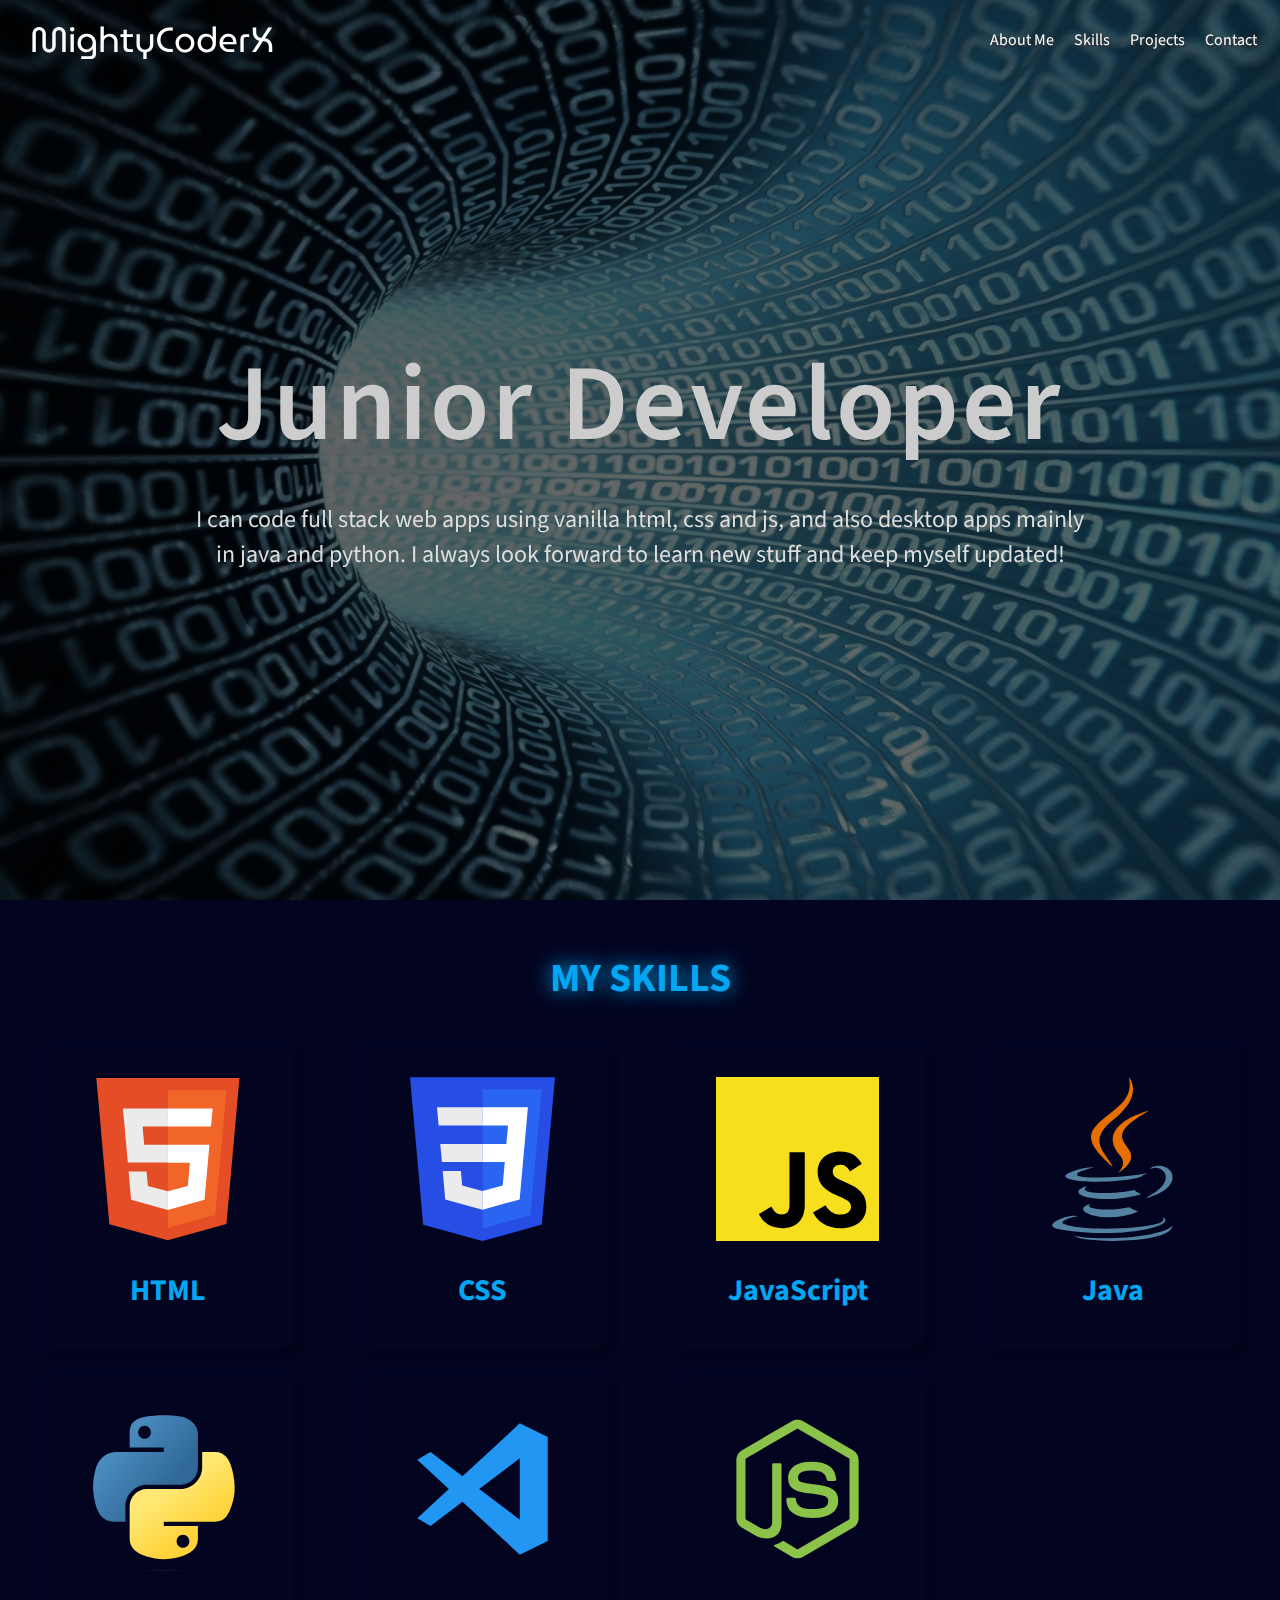
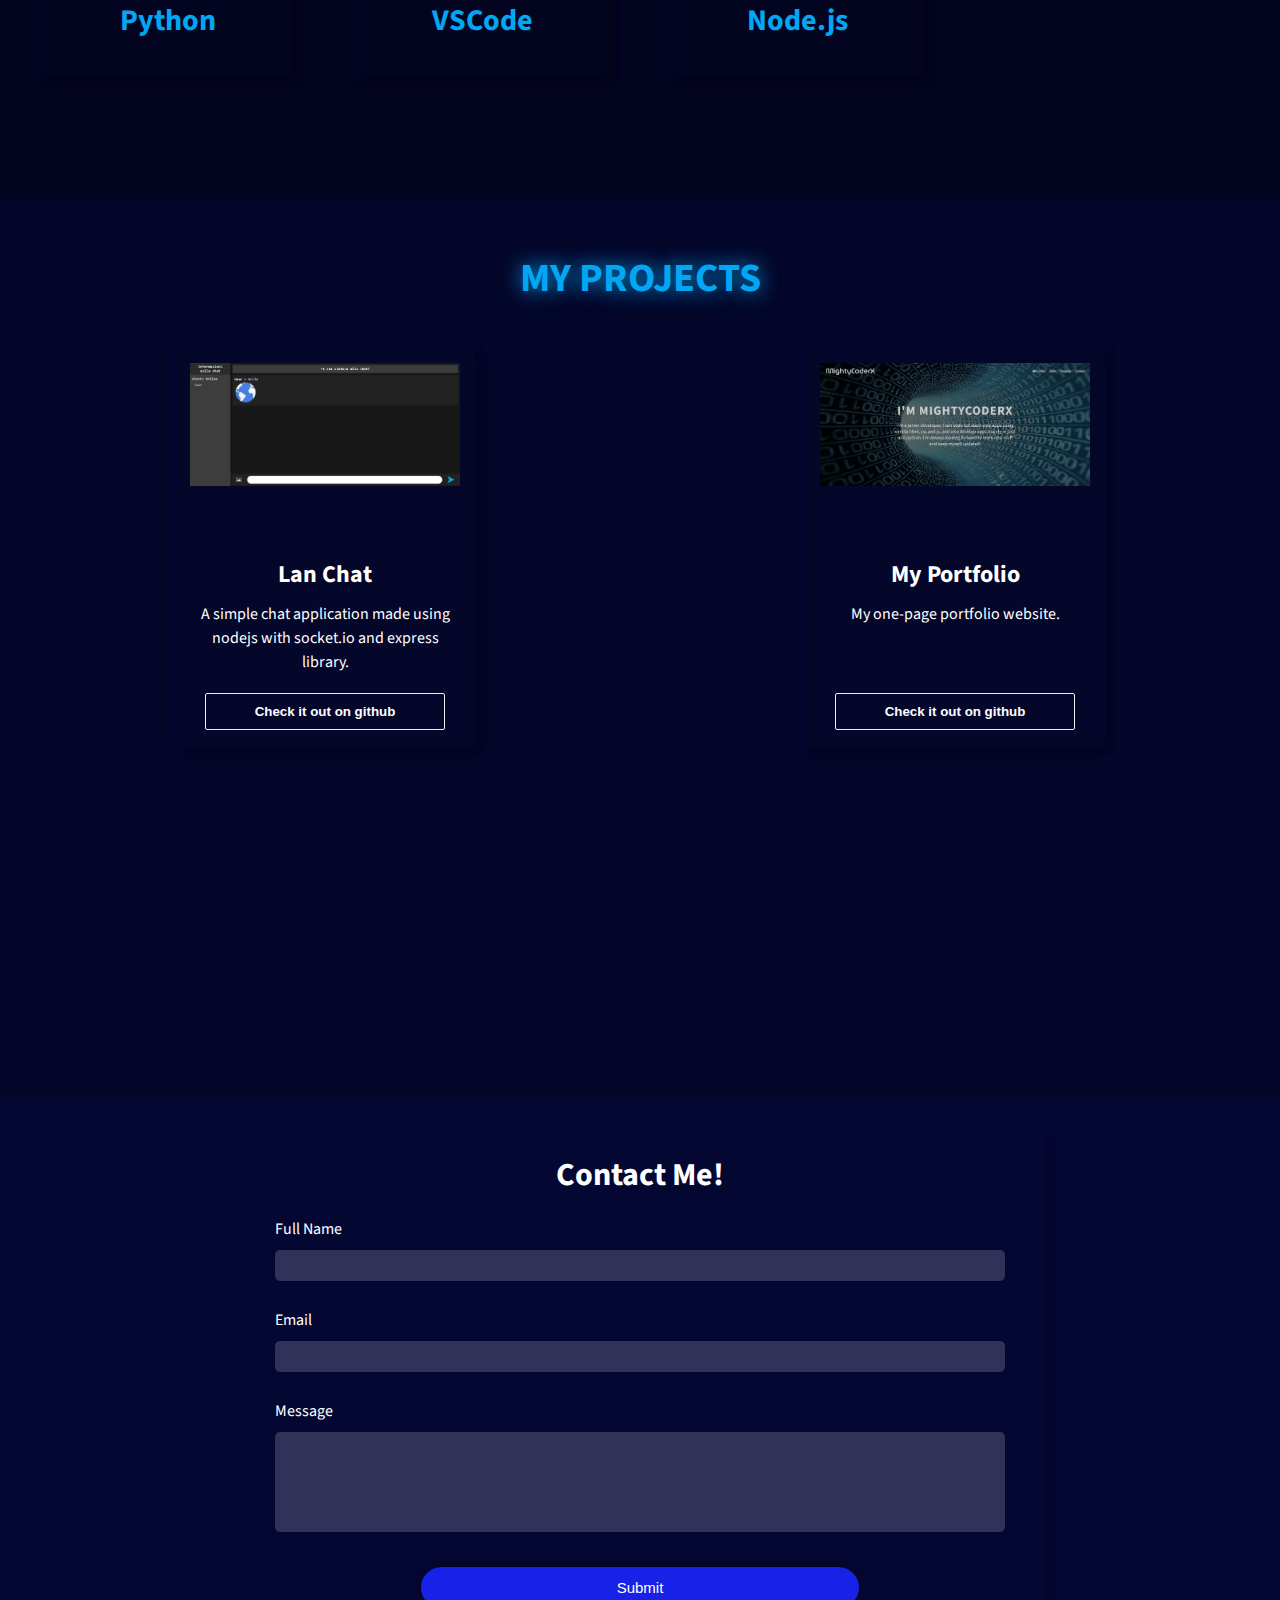
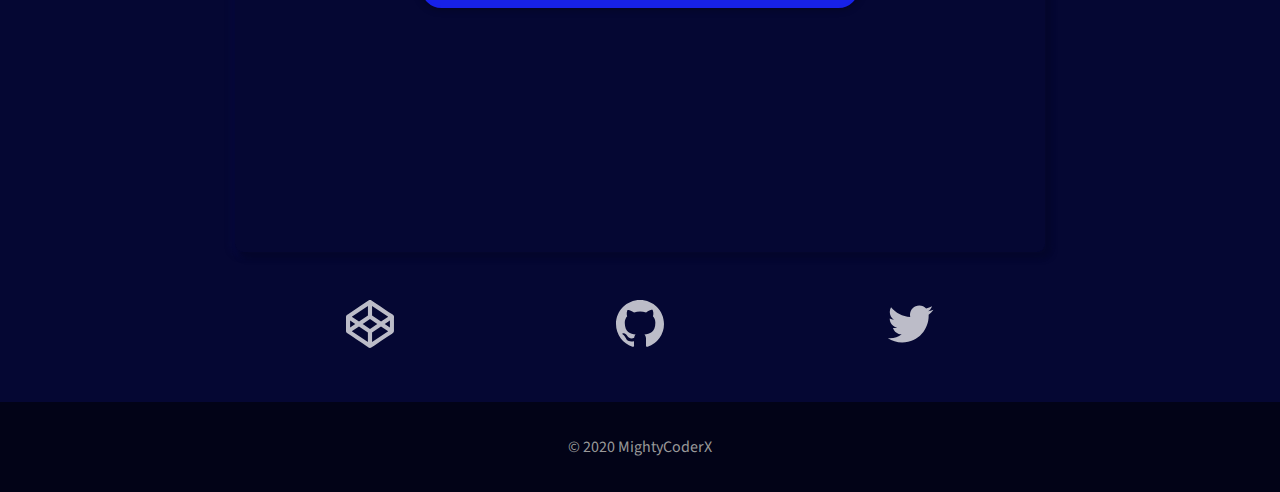
<file: index.html>
<!DOCTYPE html>
<html lang="en" prefix="og: http://ogp.me/ns#">
    <head>
        <meta charset="UTF-8">
        <meta name="viewport" content="width=device-width, initial-scale=1.0, maximum-scale=5.0, minimum-scale=1.0">
        <meta name="google-site-verification" content="GTC86NPy5NuyubFGvjIZnr-Q8r4Kd3Ue5QUt6R0kiZ4">
        
        <title>MightyCoderX</title>
        <link rel="shortcut icon" href="favicon.svg" type="image/svg+xml">
        
        <link rel="preload" href="css/general.css" as="style">
        <link rel="preload" href="css/utils.css" as="style">
        <link rel="preconnect" href="https://fonts.googleapis.com">

        <meta name="description" content="My personal portfolio website">

        <meta property="og:title" content="MightyCoderX">
        <meta property="og:description" content="My personal portfolio website">
        <meta property="og:site_name" content="mightycoderx.github.io">
        <meta property="og:locale" content="en_US">
        <meta property="og:type" content="website">
        <meta property="og:url" content="https://mightycoderx.github.io">
        <meta property="og:image" content="https://mightycoderx.github.io/images/favicon.png">
        <meta property="og:image:width" content="500">
        <meta property="og:image:height" content="500">

        <link rel="stylesheet" href="css/index.css">

        <script src="js/index.js" defer></script>
    </head>
    <body class="noselect">
        <nav class="navbar">
            <a href="/" class="logo v-center">MightyCoderX</a>
            <ul class="nav-links v-center">
                <li><a href="#hero">About Me</a></li>
                <li><a href="#skills">Skills</a></li>
                <li><a href="#projects">Projects</a></li>
                <li><a href="#contact">Contact</a></li>
            </ul>
            <div class="menu-icon v-center">
                <div class="line"></div>
                <div class="line"></div>
                <div class="line"></div>
            </div>
        </nav>
        <section class="section hero" id="hero">
            <img src="images/bg.jpg" alt="Hero Image">
            <div class="about-me center">
                <h1 class="hero-title">Junior Developer</h1>
                <blockquote>
                    I can code full stack web apps using vanilla html, css and js, and also desktop apps mainly in java and python. I always look forward to learn new stuff and keep myself updated!
                </blockquote>
            </div>
        </section>
        <section class="section skills" id="skills">
            <h2 class="section-title">My Skills</h2>
            <div class="skills-grid">
                <div class="skill">
                    <div class="wrapper">
                        <img src="images/html.svg" alt="html">
                    </div>
                    <h2>HTML</h2>
                </div>

                <div class="skill">
                    <div class="wrapper">
                        <img src="images/css.svg" alt="css">
                    </div>
                    <h2>CSS</h2>
                </div>
                    
                <div class="skill">
                    <div class="wrapper">
                        <img src="images/js.svg" alt="javascript">
                    </div>
                    <h2>JavaScript</h2>
                </div>

                <div class="skill">
                    <div class="wrapper">
                        <img src="images/java.svg" alt="java">
                    </div>
                    <h2>Java</h2>
                </div>

                <div class="skill">
                    <div class="wrapper">
                        <img src="images/python.svg" alt="python">
                    </div>
                    <h2>Python</h2>
                </div>

                <div class="skill">
                    <div class="wrapper">
                        <img src="images/vscode.svg" alt="Visual Studio Code">
                    </div>
                    <h2>VSCode</h2>
                </div>

                <div class="skill">
                    <div class="wrapper">
                        <img src="images/nodejs.svg" alt="nodejs">
                    </div>
                    <h2>Node.js</h2>
                </div>
            </div>
        </section>
        
        <section class="section projects" id="projects">
            <h2 class="section-title">My projects</h2>
            <div class="projects-grid">
                <div class="project">
                    <div class="wrapper">
                        <img src="images/lan_chat.png" alt="LAN Chat">
                    </div>
                    <div class="text-wrapper">
                        <h2>Lan Chat</h2>
                        <p>
                            A simple chat application made using nodejs with socket.io and express library. 
                        </p>
                    </div>
                    <button class="button-link" data-link="https://github.com/MightyCoderX/LAN_Chat">Check it out on github</button>
                </div>
                <div class="project">
                    <div class="wrapper">
                        <img src="images/portfolio.png" alt="This Portfolio">
                    </div>
                    <div class="text-wrapper">
                        <h2>My Portfolio</h2>
                        <p>
                            My one-page portfolio website.
                        </p>
                    </div>
                    <button class="button-link" data-link="https://github.com/MightyCoderX/mightycoderx.github.io">Check it out on github</button>
                </div>
            </div>
        </section>

        <section class="section contact" id="contact">
            <form action="https://formspree.io/mqkybraw" method="post">
                <h1>Contact Me!</h1>

                <label for="fullname">Full Name</label>
                <input type="text" name="fullname" id="fullname" required>
                <div></div>

                <label for="email">Email</label>
                <input type="email" name="email" id="email" required>
                <div></div>

                <label for="message">Message</label>
                <textarea name="message" id="message" required></textarea>
                <div></div>

                <button type="submit">Submit</button>
            </form>
            <div class="links">
                <a href="https://codepen.io/MightyCoderX" target="_blank"><img src="images/codepen.svg" alt="Codepen"></a>
                <a href="https://github.com/MightyCoderX" target="_blank"><img src="images/github.svg" alt="Github"></a>
                <a href="https://twitter.com/Mattia61794777" target="_blank"><img src="images/twitter.svg" alt="Twitter"></a>
            </div>
        </section>

        <footer class="footer">
            <p class="copyright v-center">&COPY; 2020 MightyCoderX</p>
        </footer>
    </body>
</html>
</file>
<file: css/general.css>
/* Fonts */
@import url("https://fonts.googleapis.com/css2?family=Source+Sans+Pro:ital,wght@0,300;0,400;0,600;0,700;1,400;1,600&display=swap");
@import url('https://fonts.googleapis.com/css2?family=MuseoModerno:wght@300;400&display=swap');

/* CSS Files */
@import "utils.css";
@import "animations.css";

:root
{
    --main-hue: 237;
    --main-saturation: 82%;
    --nav-bg: var(--main-hue), var(--main-saturation), 15%;
    --content-bg: #222;
    --accent-color: 2, 61, 255;
    --main-font: 'Source Sans Pro', sans-serif;
    --logo-font: 'MuseoModerno', cursive;
    --text-color: white;
    --section-title-color: hsl(199, 98%, 48%);
    --nav-height: 80px;
}

*, *::after, *::before
{
    padding: 0;
    margin: 0;
    box-sizing: border-box;
}

html, body
{
    background: var(--content-bg);
    font-family: var(--main-font);
    overflow-x: hidden;
    scroll-behavior: smooth;
    position: relative;
    z-index: 1;
    width: 100%;
}

::-webkit-scrollbar
{
    width: 10px;
}

::-webkit-scrollbar-track
{
    background: hsla(237, 82%, 15%, 1);
}

::-webkit-scrollbar-thumb
{
    background: hsla(237, 82%, 25%, 1);
    border-radius: 10px;
}

::-webkit-scrollbar-thumb:hover
{
    background: hsla(237, 83%, 29%, 1);
}

.navbar
{
    position: absolute;
    width: 100%;
    height: var(--nav-height);
    z-index: 9999;
    transition: 0.2s;
    top: 0;
}

.navbar.top-enter
{
    background: hsla(var(--nav-bg), 0.8);
}

.navbar .logo
{
    position: absolute;
    color: var(--text-color);
    font-size: 35px;
    left: 30px;
    font-family: var(--logo-font);
    text-decoration: none;
}

.navbar .nav-links
{
    position: absolute;
    right: 1vw;
    list-style: none;
    display: flex;
    justify-content: space-between;
    align-items: center;
    min-width: 20%;
}

.navbar .nav-links li
{
    padding: 5px 10px;
}

.navbar .nav-links li a
{
    position: relative;
    text-decoration: none;
    color: var(--text-color);
    font-weight: 400;
    transition: 200ms;
    filter: drop-shadow(2px 2px #333);
    font-size: 16px;
    padding: 5px 0;
    outline: none;
}

.navbar .nav-links li a::before
{
    content: '';
    position: absolute;
    height: 2px;
    width: 100%;
    left: 0;
    bottom: 0;
    background: white;
    transform: scaleX(0);
    transition: 200ms;
}

.navbar .nav-links li a:hover::before,
.navbar .nav-links li a:focus::before
{
    transform: scaleX(1);
}

.navbar .menu-icon
{
    position: absolute;
    width: 30px;
    right: 30px;
    cursor: pointer;
    display: none;
}

.navbar .menu-icon .line
{
    background: var(--section-title-color);
    width: 30px;
    height: 3px;
}

.navbar .menu-icon .line:not(:last-child)
{
    margin-bottom: 5px;
}

.section
{
    height: 100vh;
    width: 100%;
}

.section-title
{
    font-size: 40px;
    text-align: center;
    margin-bottom: 40px;
    font-weight: 700;
    text-shadow: 0 0 20px var(--section-title-color);
    color: var(--section-title-color);
    text-transform: uppercase;
    letter-spacing: 0;
}

@media screen and (max-width: 800px)
{
    .navbar .menu-icon
    {
        display: block;
    }

    .navbar .nav-links
    {
        position: absolute;
        display: flex;
        flex-direction: column;
        transform: translateY(0);
        height: 30vh;
        width: 100vw;
        top: var(--nav-height);
        right: 0;
        background: hsl(var(--nav-bg));
        padding: 20px;
        clip-path: inset(0 0 100% 0);
        transition: clip-path 0.2s;
    }

    .navbar .nav-links.shown
    {
        clip-path: inset(0);
    }

    .nav-links li
    {
        text-align: center;
    }

    .nav-links li a
    {
        filter: none !important;
    }

    .navbar .nav-links li a:active::before
    {
        transform: scaleX(1) !important;
    }
}
</file>
<file: css/utils.css>
.h-center
{
    transform: translateX(-50%);
    left: 50%;
}

.v-center
{
    transform: translateY(-50%);
    top: 50%;
}

.center
{
    transform: translate(-50%, -50%);
    top: 50%;
    left: 50%;
}

.noselect 
{
    -webkit-touch-callout: none;
    -webkit-user-select: none;
    -khtml-user-select: none;
    -moz-user-select: none;
    -ms-user-select: none;
    user-select: none;
}
</file>
<file: css/index.css>
@import "general.css";

.hero
{
    position: relative;
    color: white;
}

.hero img
{
    width: 100%;
    height: 100vh;
    position: fixed;
    filter: brightness(40%);
    object-fit: cover;
    z-index: -1;
}

.hero .about-me
{
    position: relative;
    width: 100vmin;
    max-width: 90%;
    max-height: 90vh;
    text-align: center;
}

.hero .about-me .hero-title
{
    font-size: max(12vmin, 3.5rem);
    margin-bottom: 20px;
    animation: side-enter 1s;
    color: #ccc;
    /* text-transform: uppercase; */
    font-weight: 600;
    letter-spacing: 0.2rem;
}

.hero .about-me blockquote
{
    /* filter: drop-shadow(2px 2px #333); */
    font-size: 1.5rem;
    font-weight: 400;
    color: #ddd;
}

.skills
{
    background: hsl(var(--main-hue), var(--main-saturation), 7%);
    color: var(--section-title-color);
    font-weight: 300;
    font-size: 20px;
    padding: 50px 20px;
    height: 100%;
    min-height: 100vh;
}

.skills-grid
{
    display: grid;
    grid-template-columns: repeat(auto-fit, minmax(250px, 1fr));
    gap: 30px 20px;
    align-items: center;
    justify-items: center;
}

.skills-grid .skill
{
    width: 250px;
    height: 300px;
    /* background: hsl(var(--main-hue), var(--main-saturation), 10%); */
    padding: 20px 10px;
    /* box-shadow: 0 0 20px #00010a; */
    box-shadow: 5px 5px 5px 2px hsl(var(--main-hue), var(--main-saturation), 5.5%),
                0px 0px 5px 5px hsl(var(--main-hue), var(--main-saturation), 8.5%);
    border-radius: 0.5rem;
}

.skills-grid .skill .wrapper
{
    width: 100%;
    height: 70%;
    margin-bottom: 10px;
}

.skills-grid .skill img
{
    height: 90%;
    display: block;
    margin: 10px auto;
}

.skills-grid .skill h2
{
    text-align: center;
}

.projects
{
    height: 100%;
    min-height: 100vh;
    background: hsl(var(--main-hue), var(--main-saturation), 9%);
    padding: 50px 20px;
}

.projects .projects-grid
{
    display: grid;
    grid-template-columns: repeat(auto-fit, minmax(250px, 1fr));
    gap: 30px 20px;
    align-items: center;
    justify-items: center;
}

.projects-grid .project
{
    height: 400px;
    width: 300px;
    max-width: 100%;
    /* background: hsl(var(--main-hue), var(--main-saturation), 15%); */
    /* box-shadow: 0 0 20px hsl(var(--main-hue), var(--main-saturation), 12%); */
    box-shadow: 5px 5px 5px 2px hsl(var(--main-hue), var(--main-saturation), 7.5%),
                0px 0px 5px 5px hsl(var(--main-hue), var(--main-saturation), 10.5%); 
    border-radius: 0.5rem;
    overflow: hidden;
}

.projects-grid .project .wrapper
{
    height: 50%;
    width: 100%;
    overflow: hidden;
}

.projects-grid .project .wrapper img
{
    display: block;
    max-width: 90%;
    margin: 0 auto;
    margin-top: 1rem;
    transition: 0.5s;
}

.projects-grid .project .text-wrapper
{
    padding: 10px 20px;
    width: 100%;
    color: white;
    text-align: center;
    margin-bottom: 10px;
    height: 100px;
    min-height: 34%;
}

.projects-grid .project .text-wrapper h2
{
    margin-bottom: 10px;
}

.projects-grid .project .text-wrapper p
{
    line-height: 150%;
}

.button-link
{
    position: relative;
    transform: translateX(-50%);
    left: 50%;
    padding: 10px 10px;
    width: 80%;
    color: white;
    border: 1px solid #eee;
    background: transparent;
    transition: color 500ms;
    font-weight: 600;
    outline: none;
    cursor: pointer;
    overflow: hidden;
    border-radius: 2px;
}

.button-link::before
{
    content: '';
    position: absolute;
    top: 0;
    left: 0;
    width: 110%;
    height: 200%;
    z-index: -1;
    background: white;
    cursor: pointer;
    transform: rotateZ(-90deg);
    perspective: 1000px;
    transform-origin: 0 100%; 
    transition: transform 300ms ease;
    pointer-events: none;
}

.button-link:hover::before
{
    transform: rotateZ(0deg);
}

.button-link:hover
{
    color: black;
}

.button-link:active::before
{
    background: #d1d1d1;
}

.contact
{
    background: hsl(var(--main-hue), var(--main-saturation), 11%);
    height: auto;
    display: flex;
    align-items: center;
    justify-content: space-around;
    flex-direction: column;
    gap: 2rem;
    padding: 2rem;
}

.contact form
{
    /* background: hsl(var(--main-hue), var(--main-saturation), 8%); */
    
    box-shadow: 5px 5px 5px 2px hsl(var(--main-hue), var(--main-saturation), 9.5%),
                0px 0px 5px 5px hsl(var(--main-hue), var(--main-saturation), 12.5%); 
    padding: 20px 40px;
    color: white;
    width: 90vmin;
    border-radius: 0.5rem;
    height: max-content;
    min-height: 80vmin;
}

.contact form > *
{
    display: block;
    outline: none;
    color: white;
    width: 100%;
}

.contact form h1
{
    text-align: center;
    margin-bottom: 20px;
}

.contact form input,
.contact form textarea
{
    border: none;
    background: #ffffff2d;
    border-radius: 5px;
}

.contact form input + div,
.contact form textarea + div
{
    position: relative;
    left: 0;
    top: -25px;
    width: 100%;
    height: 3px;
    background: hsl(219, 100%, 50%);
    transform: scaleX(0);
    transition: transform 0.3s;
    border-radius: 3px;
}

.contact form input:focus + div,
.contact form textarea:focus + div
{
    transform: scaleX(1);
}

input:-webkit-autofill,
input:-webkit-autofill:hover, 
input:-webkit-autofill:focus,
textarea:-webkit-autofill,
textarea:-webkit-autofill:hover,
textarea:-webkit-autofill:focus,
select:-webkit-autofill,
select:-webkit-autofill:hover,
select:-webkit-autofill:focus
{
  -webkit-text-fill-color: white;
  box-shadow: 0 0 0 1000px hsl(var(--main-hue), 45%, 20%) inset;
  transition: background-color 5000s ease-in-out 0s;
  caret-color: white;
}

.contact form input
{
    padding: 8px;
    transition: 0.2s;
    margin-bottom: 25px;
}

.contact form input:focus,
.contact form textarea:focus
{
    background: hsl(var(--main-hue), 45%, 20%);
}

.contact form textarea
{
    max-width: 100%;
    height: 100px;
    padding: 8px;
    transition: 0.2s;
    resize: none;
    font-size: 16px;
    margin-bottom: 2rem;
}

.contact form textarea + div
{
    top: -2rem;
}

.contact form label
{
    margin-bottom: 10px;
}

.contact form button
{
    padding: 10px 20px;
    margin-inline: auto;
    margin-bottom: 20px;
    border: 2px solid hsl(var(--main-hue), var(--main-saturation), 50%);
    color: white;
    background: hsl(var(--main-hue), var(--main-saturation), 50%);
    transition: 0.2s;
    font-size: 15px;
    border-radius: 100vw;
    width: 60%;
    min-width: 200px;
    box-shadow: 0 0 0.5rem #0007;
}

.contact form button:hover
{
    background: hsl(var(--main-hue), 100%, 50%);
}

.contact .links
{
    /* box-shadow: 5px 5px 5px 2px hsl(var(--main-hue), var(--main-saturation), 9.5%),
                0px 0px 5px 5px hsl(var(--main-hue), var(--main-saturation), 12.5%);  */
    padding: 1rem 0;
    width: 90vmin;
    border-radius: 0.5rem;
    color: #ddd;
    display: flex;
    align-items: center;
    justify-content: space-around;
}

.contact .links a
{
    opacity: 1;
}

.contact .links a:hover
{
    opacity: 0.7;
}

.contact .links img
{
    width: 3rem;
}

.footer
{
    height: 10vh;
    background-color: hsl(var(--main-hue), var(--main-saturation), 5%);
}

.footer .copyright
{
    position: relative;
    color: #999;
    font-size: 16px;
    font-weight: 400;
    text-align: center;
}
</file>
